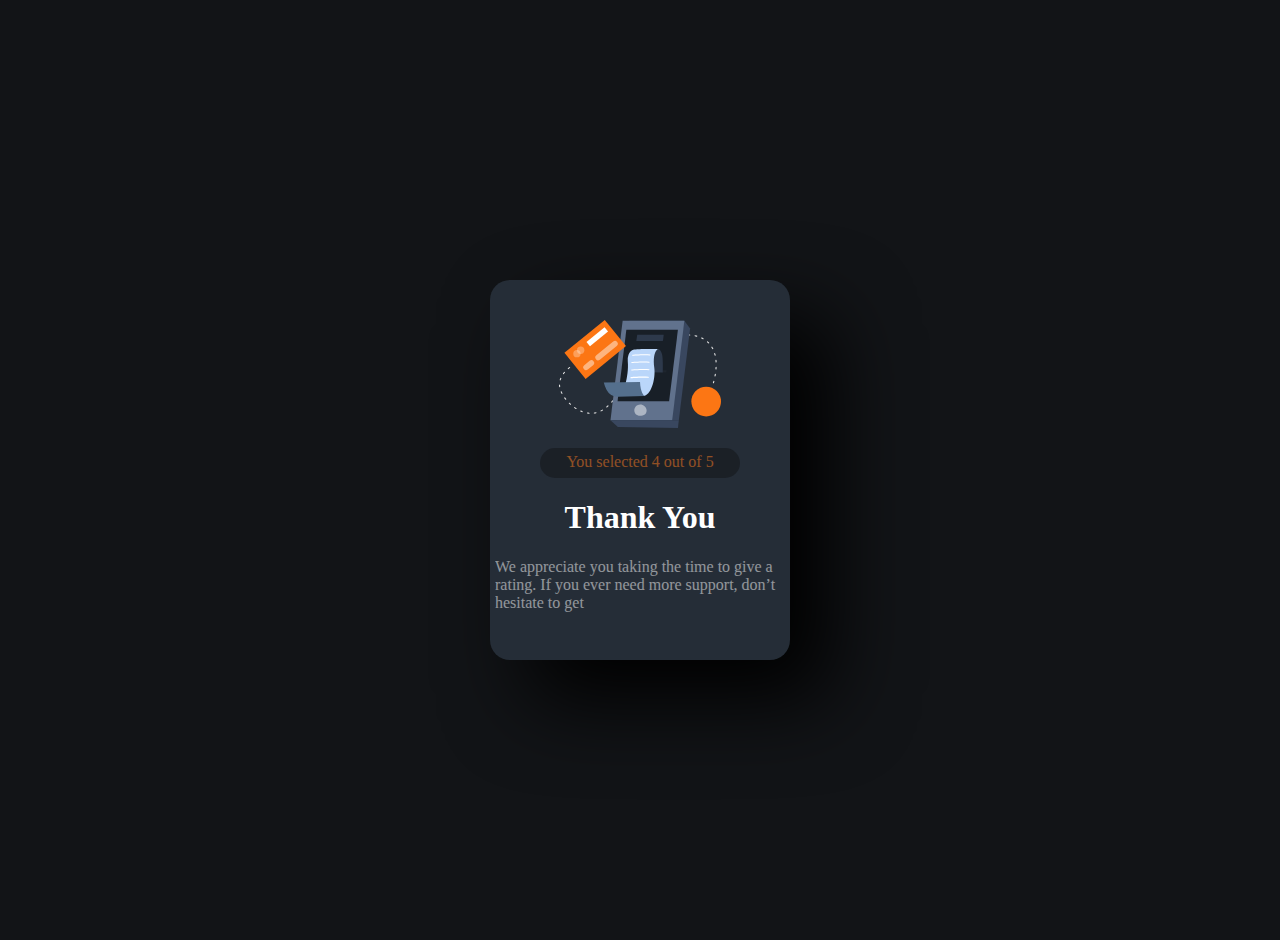
<file: rating card/result.html>
<!DOCTYPE html>
<html lang="en">

<head>
    <meta charset="UTF-8">
    <meta http-equiv="X-UA-Compatible" content="IE=edge">
    <meta name="viewport" content="width=device-width, initial-scale=1.0">
    <title>Document</title>
    <link rel="stylesheet" href="result.css">
</head>

<body>
    <section class="container">
        <div class="rate-card">
            <div class="thank-container">
                <div class="cercle">

                </div>
                <div class="thank-image">
                    <img src="illustration-thank-you.svg">
                </div>
                <div class="select-input">
                    <span class="box">
                        <div class="p">You selected 4 out of 5</div></span>

                </div>
                <div class="title">
                    <h1>Thank You</h1>
                </div>
                <div class="paragraph">
                    <p>We appreciate you taking the time to give a rating. If you ever need more support, don’t hesitate to get</p>
                </div>
            </div>

</body>

</html>
</file>
<file: rating card/result.css>
body {
    background-color: hsl(216, 12%, 8%);
}

.rate-card {
    width: 300px;
    height: 380px;
    background-color: hsl(213, 19%, 18%);
    border-radius: 20px;
    box-shadow: 39px 39px 84px;
}

.container {
    display: flex;
    justify-content: center;
    margin: 280px;
}

.thank-image {
    display: flex;
    justify-content: center;
    margin-top: 40px;
}

.p {
    padding-top: 5px;
}

.box {
    background-color: hsl(216, 12%, 8%);
    border: none;
    opacity: 50%;
    color: hsl(25, 97%, 53%);
    border-radius: 30px;
    display: flex;
    justify-content: center;
    height: 30px;
    width: 200px;
    margin-left: 50px;
    margin-top: 20px;
}

.title h1 {
    color: white;
    text-align: center;
}

.paragraph {
    color: white;
    font-weight: 400;
    opacity: 50%;
    width: 300px;
    margin-left: 5px;
}
</file>
